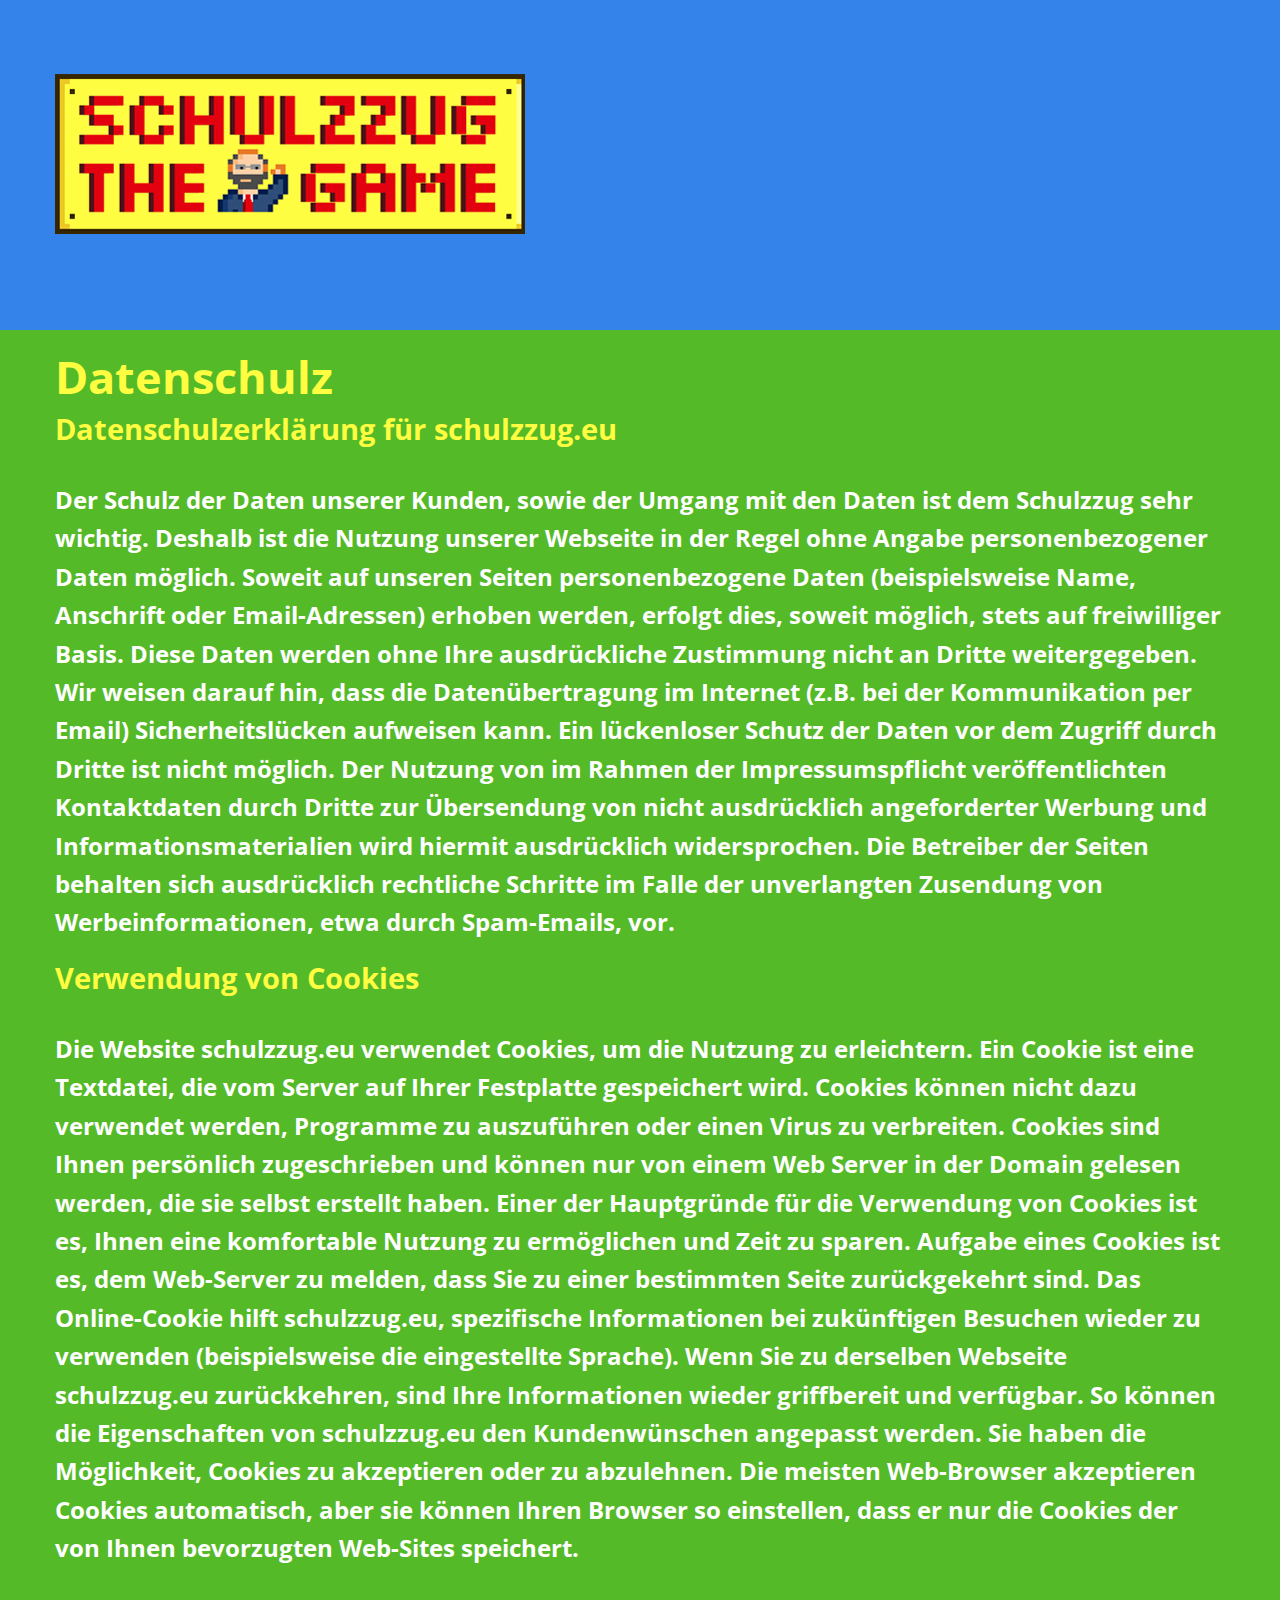
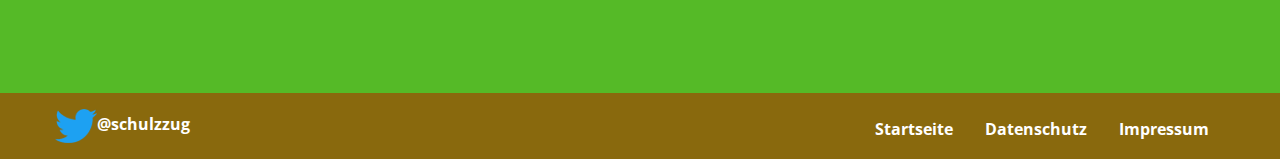
<file: datenschutz.html>
<!doctype html>
<html class="no-js" lang="en" dir="ltr">
	<head>
		 <meta name="google-site-verification" content="9vjy4bcMHmIAr-wnr6ZYnWoAc0fRv9BMcH-XWdB5270" />
	  <meta name="description" content="Bremsenloser Spielspaß! Mitmachen und Schulzcoins sammeln">
	  <meta name="keywords" lang="de" content="Kanzler, Gottkanzler, Martin, Schulz, SPD, App, iOS, Android, Spiel, Game, Web, Bundeskanzler, Wahl, Bundestagswahl, Kanzleramt">
	
	  <meta property="og:type" content="website" />
	  <meta property="og:url" content="http://schulzzug.eu" />
  	<meta property="og:title" content="SCHULZZUG THE GAME - Bremsenloser Spielspaß!" />
  	<meta property="og:locale" content="de_DE" />
  	<meta property="og:description" content="Bremsenloser Spielspaß! Mitmachen und Schulzcoins sammeln" />
  	<meta property="og:image" content="http://schulzzug.eu/assets/page/logo_schulzzug_the_game_fb.png" />
	
	  <meta name="twitter:card" content="summary" />
  	<meta name="twitter:site" content="@schulzzug" />
  	<meta name="twitter:title" content="SCHULZZUG THE GAME - Bremsenloser Spielspaß!" />
  	<meta name="twitter:description" content="Bremsenloser Spielspaß! Mitmachen und Schulzcoins sammeln." />
	  <meta name="twitter:image" content="http://schulzzug.eu/assets/page/logo_schulzzug_the_game.png" />
		
		<meta charset="utf-8">
		<meta http-equiv="x-ua-compatible" content="ie=edge">
		<meta name="viewport" content="width=device-width, initial-scale=1.0">
		<title>SCHULZZUG THE GAME - Bremsenloser Spielspaß!</title>
		<!-- google fonts-->
		<link href="https://fonts.googleapis.com/css?family=Open+Sans:400,700" rel="stylesheet"> 
		<link rel="stylesheet" href="css/foundation.css">
		<link rel="stylesheet" href="css/app.css">
		
	</head>
	<body>	
		<!-- content -->
		<div class="content row">
		
			<!-- col info -->
			<div class="large-12 column">
			
				<!-- logo -->
				<a href="index.html" title="Startseite" >
					<img class="logo" src="assets/page/logo_schulzzug_the_game.png" title="SCHULZZUG THE GAME" alt="SCHULZZUG THE GAME" />		
				</a>
				
				<h1>Datenschulz</h1>
				<h2>Datenschulzerklärung für schulzzug.eu</h2>			
				<p>Der Schulz der Daten unserer Kunden, sowie der Umgang mit den Daten ist dem Schulzzug sehr wichtig. Deshalb ist die Nutzung unserer Webseite in der Regel ohne Angabe personenbezogener Daten möglich. Soweit auf unseren Seiten personenbezogene Daten (beispielsweise Name, Anschrift oder Email-Adressen) erhoben werden, erfolgt dies, soweit möglich, stets auf freiwilliger Basis. Diese Daten werden ohne Ihre ausdrückliche Zustimmung nicht an Dritte weitergegeben. Wir weisen darauf hin, dass die Datenübertragung im Internet (z.B. bei der Kommunikation per Email) Sicherheitslücken aufweisen kann. Ein lückenloser Schutz der Daten vor dem Zugriff durch Dritte ist nicht möglich. Der Nutzung von im Rahmen der Impressumspflicht veröffentlichten Kontaktdaten durch Dritte zur Übersendung von nicht ausdrücklich angeforderter Werbung und Informationsmaterialien wird hiermit ausdrücklich widersprochen. Die Betreiber der Seiten behalten sich ausdrücklich rechtliche Schritte im Falle der unverlangten Zusendung von Werbeinformationen, etwa durch Spam-Emails, vor.</p>

				<h2>Verwendung von Cookies</h2>
				<p>Die Website schulzzug.eu verwendet Cookies, um die Nutzung zu erleichtern. Ein Cookie ist eine Textdatei, die vom Server auf Ihrer Festplatte gespeichert wird. Cookies können nicht dazu verwendet werden, Programme zu auszuführen oder einen Virus zu verbreiten. Cookies sind Ihnen persönlich zugeschrieben und können nur von einem Web Server in der Domain gelesen werden, die sie selbst erstellt haben. Einer der Hauptgründe für die Verwendung von Cookies ist es, Ihnen eine komfortable Nutzung zu ermöglichen und Zeit zu sparen. Aufgabe eines Cookies ist es, dem Web-Server zu melden, dass Sie zu einer bestimmten Seite zurückgekehrt sind. Das Online-Cookie hilft schulzzug.eu, spezifische Informationen bei zukünftigen Besuchen wieder zu verwenden (beispielsweise die eingestellte Sprache). Wenn Sie zu derselben Webseite schulzzug.eu zurückkehren, sind Ihre Informationen wieder griffbereit und verfügbar. So können die Eigenschaften von schulzzug.eu den Kundenwünschen angepasst werden. Sie haben die Möglichkeit, Cookies zu akzeptieren oder zu abzulehnen. Die meisten Web-Browser akzeptieren Cookies automatisch, aber sie können Ihren Browser so einstellen, dass er nur die Cookies der von Ihnen bevorzugten Web-Sites speichert.</p>
				<br />

			</div>

		</div>

		<div class="footer">
			<div class="row">
				<div class="large-12 column clearfix">
					
					<a class="float-left" href="https://twitter.com/schulzzug" target="_blank" title="Schulzzug twittert">
						<p><img src="assets/page/icon_twitter.png" title="twitter" alt="twitter" />@schulzzug</p>
					</a>

					<ul class="menu float-right">
						<li><a href="index.html" title="Startseite" >Startseite</a></li>
						<li><a href="datenschutz.html" title="Datenschutz" >Datenschutz</a></li>
						<li><a href="impressum.html" title="Impressum" >Impressum</a></li>
					</ul>
				
				</div>
			</div>
		</div>
		
		<script src="js/vendor/jquery.js"></script>
		<script src="js/vendor/what-input.js"></script>
		<script src="js/vendor/foundation.js"></script>
		<script src="js/app.js"></script>
	</body>
</html>
</file>
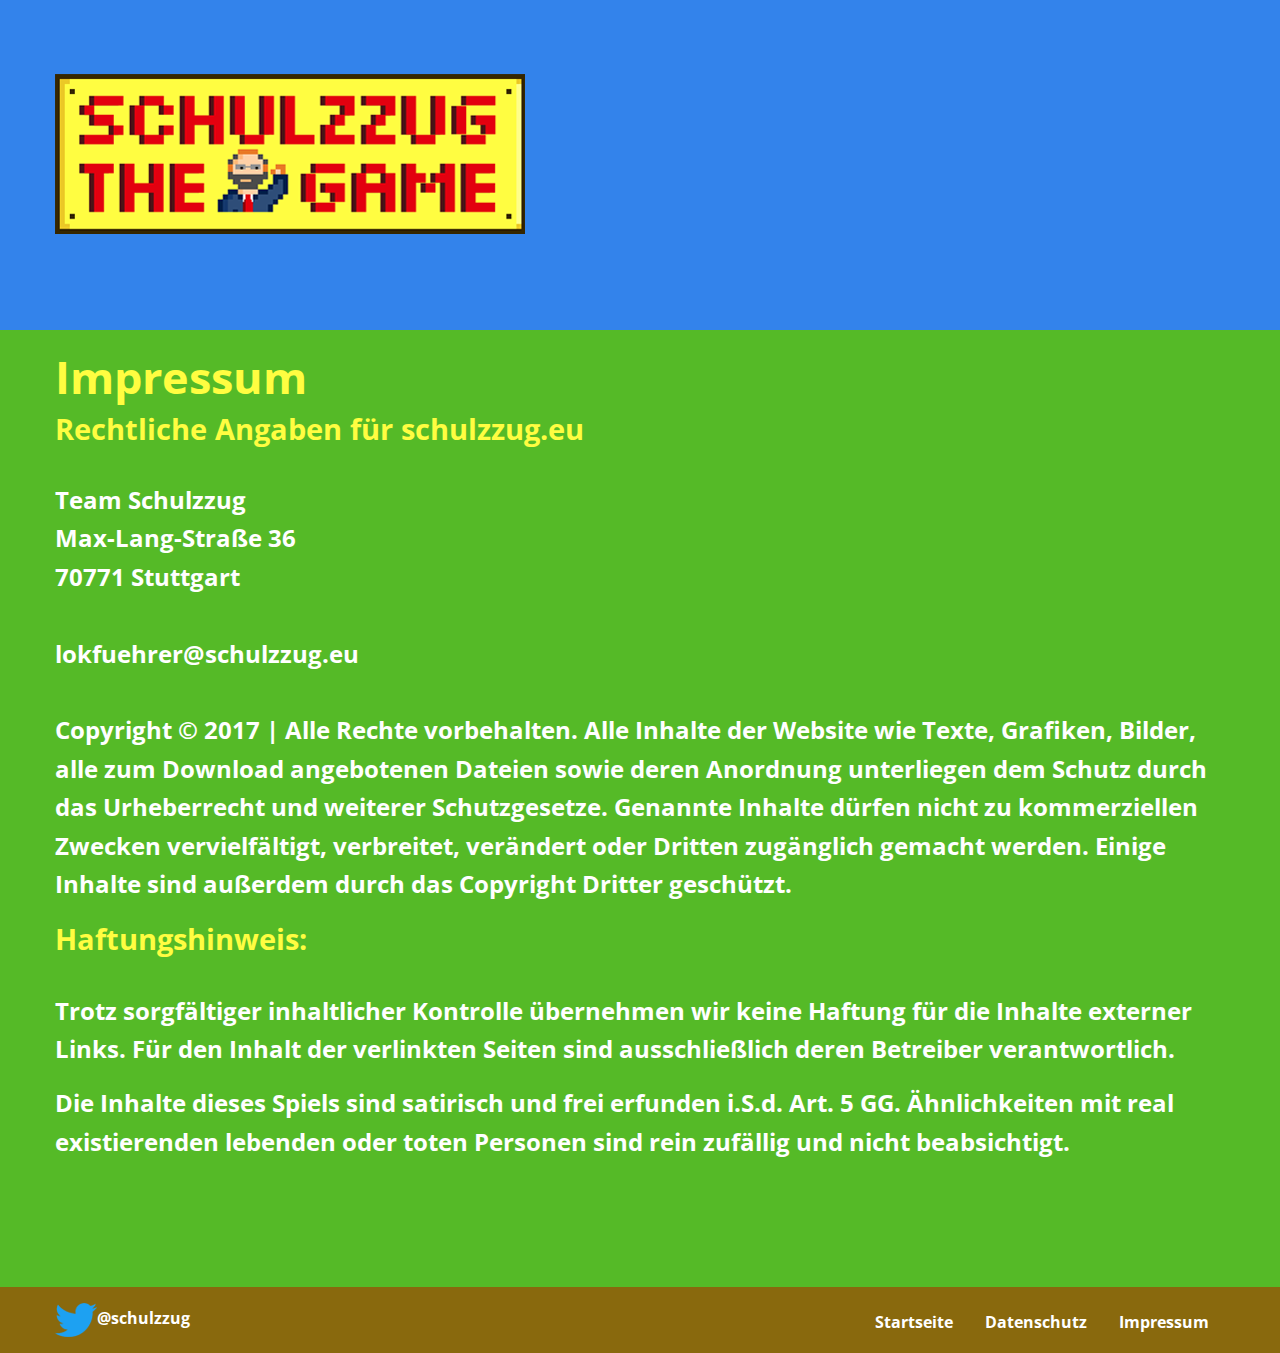
<file: impressum.html>
<!doctype html>
<html class="no-js" lang="en" dir="ltr">
	<head>
		<meta charset="utf-8">
		 <meta name="google-site-verification" content="9vjy4bcMHmIAr-wnr6ZYnWoAc0fRv9BMcH-XWdB5270" />
	  <meta name="description" content="Bremsenloser Spielspaß! Mitmachen und Schulzcoins sammeln">
	  <meta name="keywords" lang="de" content="Kanzler, Gottkanzler, Martin, Schulz, SPD, App, iOS, Android, Spiel, Game, Web, Bundeskanzler, Wahl, Bundestagswahl, Kanzleramt">
	
	  <meta property="og:type" content="website" />
	  <meta property="og:url" content="http://schulzzug.eu" />
  	<meta property="og:title" content="SCHULZZUG THE GAME - Bremsenloser Spielspaß!" />
  	<meta property="og:locale" content="de_DE" />
  	<meta property="og:description" content="Bremsenloser Spielspaß! Mitmachen und Schulzcoins sammeln" />
  	<meta property="og:image" content="http://schulzzug.eu/assets/page/logo_schulzzug_the_game_fb.png" />
	
	  <meta name="twitter:card" content="summary" />
  	<meta name="twitter:site" content="@schulzzug" />
  	<meta name="twitter:title" content="SCHULZZUG THE GAME - Bremsenloser Spielspaß!" />
  	<meta name="twitter:description" content="Bremsenloser Spielspaß! Mitmachen und Schulzcoins sammeln." />
	  <meta name="twitter:image" content="http://schulzzug.eu/assets/page/logo_schulzzug_the_game.png" />
		
		<meta http-equiv="x-ua-compatible" content="ie=edge">
		<meta name="viewport" content="width=device-width, initial-scale=1.0">
		<title>SCHULZZUG THE GAME - Bremsenloser Spielspaß!</title>
		<!-- google fonts-->
		<link href="https://fonts.googleapis.com/css?family=Open+Sans:400,700" rel="stylesheet">
		<link rel="stylesheet" href="css/foundation.css">
		<link rel="stylesheet" href="css/app.css">

	</head>
	<body>
		<!-- content -->
		<div class="content row">

			<!-- col info -->
			<div class="large-12 column">

				<!-- logo -->
				<a href="index.html" title="Startseite" >
				<img class="logo" src="assets/page/logo_schulzzug_the_game.png" title="SCHULZZUG THE GAME" alt="SCHULZZUG THE GAME" />
				</a>
				<h1>Impressum</h1>
				<h2>Rechtliche Angaben für schulzzug.eu</h2>
				<p>Team Schulzzug<br />
				Max-Lang-Straße 36<br />
				70771 Stuttgart
				<br /><br />
				lokfuehrer@schulzzug.eu
				<br /><br />
				Copyright © 2017 | Alle Rechte vorbehalten. Alle Inhalte der Website wie Texte, Grafiken, Bilder, alle zum Download angebotenen Dateien sowie deren Anordnung unterliegen dem Schutz durch das Urheberrecht und weiterer Schutzgesetze. Genannte Inhalte dürfen nicht zu kommerziellen Zwecken vervielfältigt, verbreitet, verändert oder Dritten zugänglich gemacht werden. Einige Inhalte sind außerdem durch das Copyright Dritter geschützt. </p>

				<h2>Haftungshinweis:</h2>
				<p>Trotz sorgfältiger inhaltlicher Kontrolle übernehmen wir keine Haftung für die Inhalte externer Links. Für den Inhalt der verlinkten Seiten sind ausschließlich deren Betreiber verantwortlich. </p>
 				<p>Die Inhalte dieses Spiels sind satirisch und frei erfunden i.S.d. Art. 5 GG. Ähnlichkeiten mit real existierenden lebenden oder toten Personen sind rein zufällig und nicht beabsichtigt.</p>
				<br />

			</div>

		</div>

		<div class="footer">
			<div class="row">
				<div class="large-12 column clearfix">

					<a class="float-left" href="https://twitter.com/schulzzug" target="_blank" title="Schulzzug twittert">
						<p><img src="assets/page/icon_twitter.png" title="twitter" alt="twitter" />@schulzzug</p>
					</a>

					<ul class="menu float-right">
						<li><a href="index.html" title="Startseite" >Startseite</a></li>
						<li><a href="datenschutz.html" title="Datenschutz" >Datenschutz</a></li>
						<li><a href="impressum.html" title="Impressum" >Impressum</a></li>
					</ul>

				</div>
			</div>
		</div>

		<script src="js/vendor/jquery.js"></script>
		<script src="js/vendor/what-input.js"></script>
		<script src="js/vendor/foundation.js"></script>
		<script src="js/app.js"></script>
	</body>
</html>
</file>
<file: css/app.css>
body {
	background: url(../assets/page/bg_sky.png) repeat-x #55ba27;
	font-family: 'Open Sans', sans-serif;
	color: #ffffff;
	font-size: 1.5rem;
	font-weight: 700;
}

h1, h2, h3, h4, h5, h6 {
	font-family: 'Open Sans', sans-serif;
	color: #fffd41;
	font-weight: 700;
}

h1 {
	font-size: 2.8rem;
	margin: 0;
}

h2 {
	font-size: 1.8rem;
	margin-bottom: 2rem;
}

p span {
	color: #fffd41;
}

.content {
	padding-top: 74px;
	margin-bottom: 74px;
}

.logo {
	margin-bottom: 7rem;
}

.frame {
	border: 48px solid #363636;
	border-radius: 20px;
	background: #000000;
	display: inline-block;
	line-height: 0;
}

.footer {
	background: #89690d;
	font-size: 1rem;
	padding-top: 1rem;
}

.footer a {
	color: #ffffff;
}
.footer a:hover,
.footer a:focus {
	color: #fffd3f;
}
</file>
